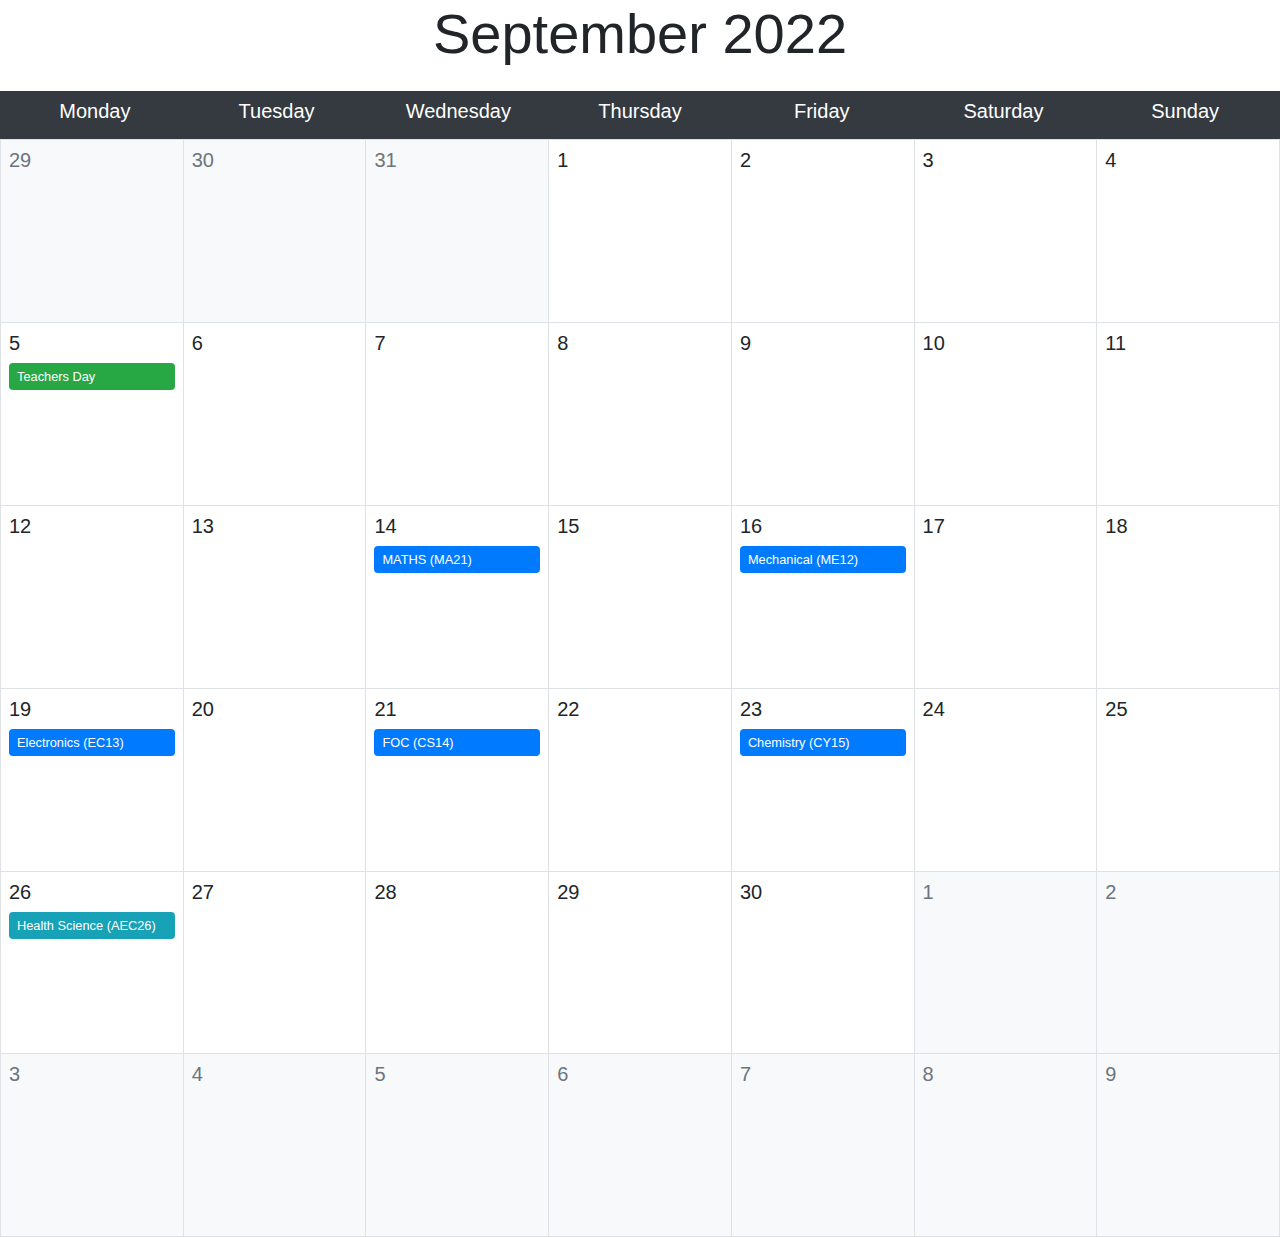
<file: index.html>
<!DOCTYPE html>
<html lang="en">

<head>
  <meta charset="UTF-8">
  <title>Event Calendar</title>
  <link rel='stylesheet' href='https://cdnjs.cloudflare.com/ajax/libs/twitter-bootstrap/4.0.0-beta/css/bootstrap.min.css'>
  <link rel="stylesheet" href="new/style.css">

</head>

<body>
  <!-- partial:index.partial.html -->
  <div class="container-fluid">
    <header>
      <h4 class="display-4 mb-4 text-center"><b>September 2022</b></h4>
      <div class="row d-none d-sm-flex p-1 bg-dark text-white">
        <h5 class="col-sm p-1 text-center">Monday</h5>
        <h5 class="col-sm p-1 text-center">Tuesday</h5>
        <h5 class="col-sm p-1 text-center">Wednesday</h5>
        <h5 class="col-sm p-1 text-center">Thursday</h5>
        <h5 class="col-sm p-1 text-center">Friday</h5>
        <h5 class="col-sm p-1 text-center">Saturday</h5>
        <h5 class="col-sm p-1 text-center">Sunday</h5>
      </div>
    </header>
    <div class="row border border-right-0 border-bottom-0">
      <div class="day col-sm p-2 border border-left-0 border-top-0 text-truncate d-none d-sm-inline-block bg-light text-muted">
        <h5 class="row align-items-center">
          <span class="date col-1">29</span>
          <small class="col d-sm-none text-center text-muted">Sunday</small>
          <span class="col-1"></span>
        </h5>
        <p class="d-sm-none">something</p>
      </div>
      <div class="day col-sm p-2 border border-left-0 border-top-0 text-truncate d-none d-sm-inline-block bg-light text-muted">
        <h5 class="row align-items-center">
          <span class="date col-1">30</span>
          <small class="col d-sm-none text-center text-muted">Monday</small>
          <span class="col-1"></span>
        </h5>
        <p class="d-sm-none">No events</p>
      </div>
      <div class="day col-sm p-2 border border-left-0 border-top-0 text-truncate d-none d-sm-inline-block bg-light text-muted">
        <h5 class="row align-items-center">
          <span class="date col-1">31</span>
          <small class="col d-sm-none text-center text-muted">Tuesday</small>
          <span class="col-1"></span>
        </h5>
        <p class="d-sm-none">No events</p>
      </div>
      <div class="day col-sm p-2 border border-left-0 border-top-0 text-truncate ">
        <h5 class="row align-items-center">
          <span class="date col-1">1</span>
          <small class="col d-sm-none text-center text-muted">Thursday</small>
          <span class="col-1"></span>
        </h5>
        <p class="d-sm-none">No events</p>
      </div>
      <div class="day col-sm p-2 border border-left-0 border-top-0 text-truncate ">
        <h5 class="row align-items-center">
          <span class="date col-1">2</span>
          <small class="col d-sm-none text-center text-muted">Friday</small>
          <span class="col-1"></span>
        </h5>
        <p class="d-sm-none">No events</p>
      </div>
      <div class="day col-sm p-2 border border-left-0 border-top-0 text-truncate ">
        <h5 class="row align-items-center">
          <span class="date col-1">3</span>
          <small class="col d-sm-none text-center text-muted">Saturday</small>
          <span class="col-1"></span>
        </h5>
        <p class="d-sm-none">No events</p>
      </div>
      <div class="day col-sm p-2 border border-left-0 border-top-0 text-truncate ">
        <h5 class="row align-items-center">
          <span class="date col-1">4</span>
          <small class="col d-sm-none text-center text-muted">Sunday</small>
          <span class="col-1"></span>
        </h5>
        <p class="d-sm-none">No events</p>
      </div>
      <div class="w-100"></div>
      <div class="day col-sm p-2 border border-left-0 border-top-0 text-truncate ">
        <h5 class="row align-items-center">
          <span class="date col-1">5</span>
          <small class="col d-sm-none text-center text-muted">Monday</small>
          <span class="col-1"></span>
        </h5>
        <a class="event d-block p-1 pl-2 pr-2 mb-1 rounded text-truncate small bg-success text-white" title="Test Event 2">Teachers Day</a>
        <!-- <p class="d-sm-none">No events</p> -->
      </div>
      <div class="day col-sm p-2 border border-left-0 border-top-0 text-truncate ">
        <h5 class="row align-items-center">
          <span class="date col-1">6</span>
          <small class="col d-sm-none text-center text-muted">Tuesday</small>
          <span class="col-1"></span>
        </h5>
        <p class="d-sm-none">No events</p>
      </div>
      <div class="day col-sm p-2 border border-left-0 border-top-0 text-truncate ">
        <h5 class="row align-items-center">
          <span class="date col-1">7</span>
          <small class="col d-sm-none text-center text-muted">Wednesday</small>
          <span class="col-1"></span>
        </h5>
        <p class="d-sm-none">No events</p>
      </div>
      <div class="day col-sm p-2 border border-left-0 border-top-0 text-truncate ">
        <h5 class="row align-items-center">
          <span class="date col-1">8</span>
          <small class="col d-sm-none text-center text-muted">Thursday</small>
          <span class="col-1"></span>
        </h5>
        <p class="d-sm-none">No events</p>
        <!-- <a class="event d-block p-1 pl-2 pr-2 mb-1 rounded text-truncate small bg-success text-white" title="Test Event 2">Test Event 2</a> -->
        <!-- <a class="event d-block p-1 pl-2 pr-2 mb-1 rounded text-truncate small bg-danger text-white" title="Test Event 3">Test Event 3</a> -->
      </div>
      <div class="day col-sm p-2 border border-left-0 border-top-0 text-truncate ">
        <h5 class="row align-items-center">
          <span class="date col-1">9</span>
          <small class="col d-sm-none text-center text-muted">Friday</small>
          <span class="col-1"></span>
        </h5>
        <p class="d-sm-none">No events</p>
      </div>

      <div class="day col-sm p-2 border border-left-0 border-top-0 text-truncate ">
        <h5 class="row align-items-center">
          <span class="date col-1">10</span>
          <small class="col d-sm-none text-center text-muted">Saturday</small>
          <span class="col-1"></span>
        </h5>
        <p class="d-sm-none">No events</p>
      </div>

      <div class="day col-sm p-2 border border-left-0 border-top-0 text-truncate ">
        <h5 class="row align-items-center">
          <span class="date col-1">11</span>
          <small class="col d-sm-none text-center text-muted">Sunday</small>
          <span class="col-1"></span>
        </h5>
        <p class="d-sm-none">No events</p>
      </div>

      <div class="w-100"></div>
      <div class="day col-sm p-2 border border-left-0 border-top-0 text-truncate ">
        <h5 class="row align-items-center">
          <span class="date col-1">12</span>
          <small class="col d-sm-none text-center text-muted">Monday</small>
          <span class="col-1"></span>
        </h5>
        <p class="d-sm-none">No events</p>
      </div>

      <div class="day col-sm p-2 border border-left-0 border-top-0 text-truncate ">
        <h5 class="row align-items-center">
          <span class="date col-1">13</span>
          <small class="col d-sm-none text-center text-muted">Tuesday</small>
          <span class="col-1"></span>
        </h5>
        <p class="d-sm-none">No events</p>
      </div>

      <div class="day col-sm p-2 border border-left-0 border-top-0 text-truncate ">
        <h5 class="row align-items-center">
          <span class="date col-1">14</span>
          <small class="col d-sm-none text-center text-muted">Wednesday</small>
          <span class="col-1"></span>
        </h5>
        <a class="event d-block p-1 pl-2 pr-2 mb-1 rounded text-truncate small bg-primary text-white" title="Test Event 1">MATHS (MA21)</a>
        <!-- <p class="d-sm-none">No events</p> -->
      </div>

      <div class="day col-sm p-2 border border-left-0 border-top-0 text-truncate ">
        <h5 class="row align-items-center">
          <span class="date col-1">15</span>
          <small class="col d-sm-none text-center text-muted">Thursday</small>
          <span class="col-1"></span>
        </h5>
        <p class="d-sm-none">No events</p>
      </div>
      <div class="day col-sm p-2 border border-left-0 border-top-0 text-truncate ">
        <h5 class="row align-items-center">
          <span class="date col-1">16</span>
          <small class="col d-sm-none text-center text-muted">Friday</small>
          <span class="col-1"></span>
        </h5>
        <a class="event d-block p-1 pl-2 pr-2 mb-1 rounded text-truncate small bg-primary text-white" title="Test Event 1">Mechanical (ME12)</a>
        <!-- <p class="d-sm-none">No events</p> -->
      </div>
      <div class="day col-sm p-2 border border-left-0 border-top-0 text-truncate ">
        <h5 class="row align-items-center">
          <span class="date col-1">17</span>
          <small class="col d-sm-none text-center text-muted">Saturday</small>
          <span class="col-1"></span>
        </h5>
        <p class="d-sm-none">No events</p>
      </div>
      <div class="day col-sm p-2 border border-left-0 border-top-0 text-truncate ">
        <h5 class="row align-items-center">
          <span class="date col-1">18</span>
          <small class="col d-sm-none text-center text-muted">Sunday</small>
          <span class="col-1"></span>
        </h5>
        <p class="d-sm-none">No events</p>
      </div>
      <div class="w-100"></div>
      <div class="day col-sm p-2 border border-left-0 border-top-0 text-truncate ">
        <h5 class="row align-items-center">
          <span class="date col-1">19</span>
          <small class="col d-sm-none text-center text-muted">Monday</small>
          <span class="col-1"></span>
        </h5>
        <a class="event d-block p-1 pl-2 pr-2 mb-1 rounded text-truncate small bg-primary text-white" title="Test Event 1">Electronics (EC13)</a>

        <!-- <p class="d-sm-none">No events</p> -->
      </div>
      <div class="day col-sm p-2 border border-left-0 border-top-0 text-truncate ">
        <h5 class="row align-items-center">
          <span class="date col-1">20</span>
          <small class="col d-sm-none text-center text-muted">Tuesday</small>
          <span class="col-1"></span>
        </h5>
        <p class="d-sm-none">No events</p>

        <!-- <a class="event d-block p-1 pl-2 pr-2 mb-1 rounded text-truncate small bg-primary text-white" title="Test Event with Super Duper Really Long Title">Test Event with Super Duper Really Long Title</a> -->
      </div>
      <div class="day col-sm p-2 border border-left-0 border-top-0 text-truncate ">
        <h5 class="row align-items-center">
          <span class="date col-1">21</span>
          <small class="col d-sm-none text-center text-muted">Wednesday</small>
          <span class="col-1"></span>
        </h5>
        <a class="event d-block p-1 pl-2 pr-2 mb-1 rounded text-truncate small bg-primary text-white" title="Test Event 1">FOC (CS14)</a>

        <!-- <p class="d-sm-none">No events</p> -->
      </div>
      <div class="day col-sm p-2 border border-left-0 border-top-0 text-truncate ">
        <h5 class="row align-items-center">
          <span class="date col-1">22</span>
          <small class="col d-sm-none text-center text-muted">Thursday</small>
          <span class="col-1"></span>
        </h5>
        <p class="d-sm-none">No events</p>
      </div>
      <div class="day col-sm p-2 border border-left-0 border-top-0 text-truncate ">
        <h5 class="row align-items-center">
          <span class="date col-1">23</span>
          <small class="col d-sm-none text-center text-muted">Friday</small>
          <span class="col-1"></span>
        </h5>
        <a class="event d-block p-1 pl-2 pr-2 mb-1 rounded text-truncate small bg-primary text-white" title="Test Event 1">Chemistry (CY15)</a>

        <!-- <p class="d-sm-none">No events</p> -->
      </div>
      <div class="day col-sm p-2 border border-left-0 border-top-0 text-truncate ">
        <h5 class="row align-items-center">
          <span class="date col-1">24</span>
          <small class="col d-sm-none text-center text-muted">Saturday</small>
          <span class="col-1"></span>
        </h5>
        <p class="d-sm-none">No events</p>
      </div>
      <div class="day col-sm p-2 border border-left-0 border-top-0 text-truncate ">
        <h5 class="row align-items-center">
          <span class="date col-1">25</span>
          <small class="col d-sm-none text-center text-muted">Sunday</small>
          <span class="col-1"></span>
        </h5>
        <p class="d-sm-none">No events</p>
      </div>
      <div class="w-100"></div>
      <div class="day col-sm p-2 border border-left-0 border-top-0 text-truncate ">
        <h5 class="row align-items-center">
          <span class="date col-1">26</span>
          <small class="col d-sm-none text-center text-muted">Monday</small>
          <span class="col-1"></span>
        </h5>
        <a class="event d-block p-1 pl-2 pr-2 mb-1 rounded text-truncate small bg-info text-white" title="Test Event 1">Health Science (AEC26)</a>

        <!-- <p class="d-sm-none">No events</p> -->
      </div>
      <div class="day col-sm p-2 border border-left-0 border-top-0 text-truncate ">
        <h5 class="row align-items-center">
          <span class="date col-1">27</span>
          <small class="col d-sm-none text-center text-muted">Tuesday</small>
          <span class="col-1"></span>
        </h5>
        <p class="d-sm-none">No events</p>
      </div>
      <div class="day col-sm p-2 border border-left-0 border-top-0 text-truncate ">
        <h5 class="row align-items-center">
          <span class="date col-1">28</span>
          <small class="col d-sm-none text-center text-muted">Wednesday</small>
          <span class="col-1"></span>
        </h5>
        <p class="d-sm-none">No events</p>
      </div>
      <div class="day col-sm p-2 border border-left-0 border-top-0 text-truncate ">
        <h5 class="row align-items-center">
          <span class="date col-1">29</span>
          <small class="col d-sm-none text-center text-muted">Thursday</small>
          <span class="col-1"></span>
        </h5>
        <p class="d-sm-none">No events</p>
      </div>
      <div class="day col-sm p-2 border border-left-0 border-top-0 text-truncate ">
        <h5 class="row align-items-center">
          <span class="date col-1">30</span>
          <small class="col d-sm-none text-center text-muted">Friday</small>
          <span class="col-1"></span>
        </h5>
        <p class="d-sm-none">No events</p>
      </div>
      <div class="day col-sm p-2 border border-left-0 border-top-0 text-truncate d-none d-sm-inline-block bg-light text-muted">
        <h5 class="row align-items-center">
          <span class="date col-1">1</span>
          <small class="col d-sm-none text-center text-muted">Saturday</small>
          <span class="col-1"></span>
        </h5>
        <p class="d-sm-none">No events</p>
      </div>
      <div class="day col-sm p-2 border border-left-0 border-top-0 text-truncate d-none d-sm-inline-block bg-light text-muted">
        <h5 class="row align-items-center">
          <span class="date col-1">2</span>
          <small class="col d-sm-none text-center text-muted">Sunday</small>
          <span class="col-1"></span>
        </h5>
        <p class="d-sm-none">No events</p>
      </div>
      <div class="w-100"></div>
      <div class="day col-sm p-2 border border-left-0 border-top-0 text-truncate d-none d-sm-inline-block bg-light text-muted">
        <h5 class="row align-items-center">
          <span class="date col-1">3</span>
          <small class="col d-sm-none text-center text-muted">Monday</small>
          <span class="col-1"></span>
        </h5>
        <p class="d-sm-none">No events</p>
      </div>
      <div class="day col-sm p-2 border border-left-0 border-top-0 text-truncate d-none d-sm-inline-block bg-light text-muted">
        <h5 class="row align-items-center">
          <span class="date col-1">4</span>
          <small class="col d-sm-none text-center text-muted">Tuesday</small>
          <span class="col-1"></span>
        </h5>
        <p class="d-sm-none">No events</p>
      </div>
      <div class="day col-sm p-2 border border-left-0 border-top-0 text-truncate d-none d-sm-inline-block bg-light text-muted">
        <h5 class="row align-items-center">
          <span class="date col-1">5</span>
          <small class="col d-sm-none text-center text-muted">Wednesday</small>
          <span class="col-1"></span>
        </h5>
        <p class="d-sm-none">No events</p>
      </div>
      <div class="day col-sm p-2 border border-left-0 border-top-0 text-truncate d-none d-sm-inline-block bg-light text-muted">
        <h5 class="row align-items-center">
          <span class="date col-1">6</span>
          <small class="col d-sm-none text-center text-muted">Thursday</small>
          <span class="col-1"></span>
        </h5>
        <p class="d-sm-none">No events</p>
      </div>
      <div class="day col-sm p-2 border border-left-0 border-top-0 text-truncate d-none d-sm-inline-block bg-light text-muted">
        <h5 class="row align-items-center">
          <span class="date col-1">7</span>
          <small class="col d-sm-none text-center text-muted">Friday</small>
          <span class="col-1"></span>
        </h5>
        <p class="d-sm-none">No events</p>
      </div>
      <div class="day col-sm p-2 border border-left-0 border-top-0 text-truncate d-none d-sm-inline-block bg-light text-muted">
        <h5 class="row align-items-center">
          <span class="date col-1">8</span>
          <small class="col d-sm-none text-center text-muted">Saturday</small>
          <span class="col-1"></span>
        </h5>
        <p class="d-sm-none">No events</p>
      </div>
      <div class="day col-sm p-2 border border-left-0 border-top-0 text-truncate d-none d-sm-inline-block bg-light text-muted">
        <h5 class="row align-items-center">
          <span class="date col-1">9</span>
          <small class="col d-sm-none text-center text-muted">Sunday</small>
          <span class="col-1"></span>
        </h5>
        <p class="d-sm-none">No events</p>
      </div>
    </div>
  </div>
  <!-- partial -->

</body>

</html>
</file>
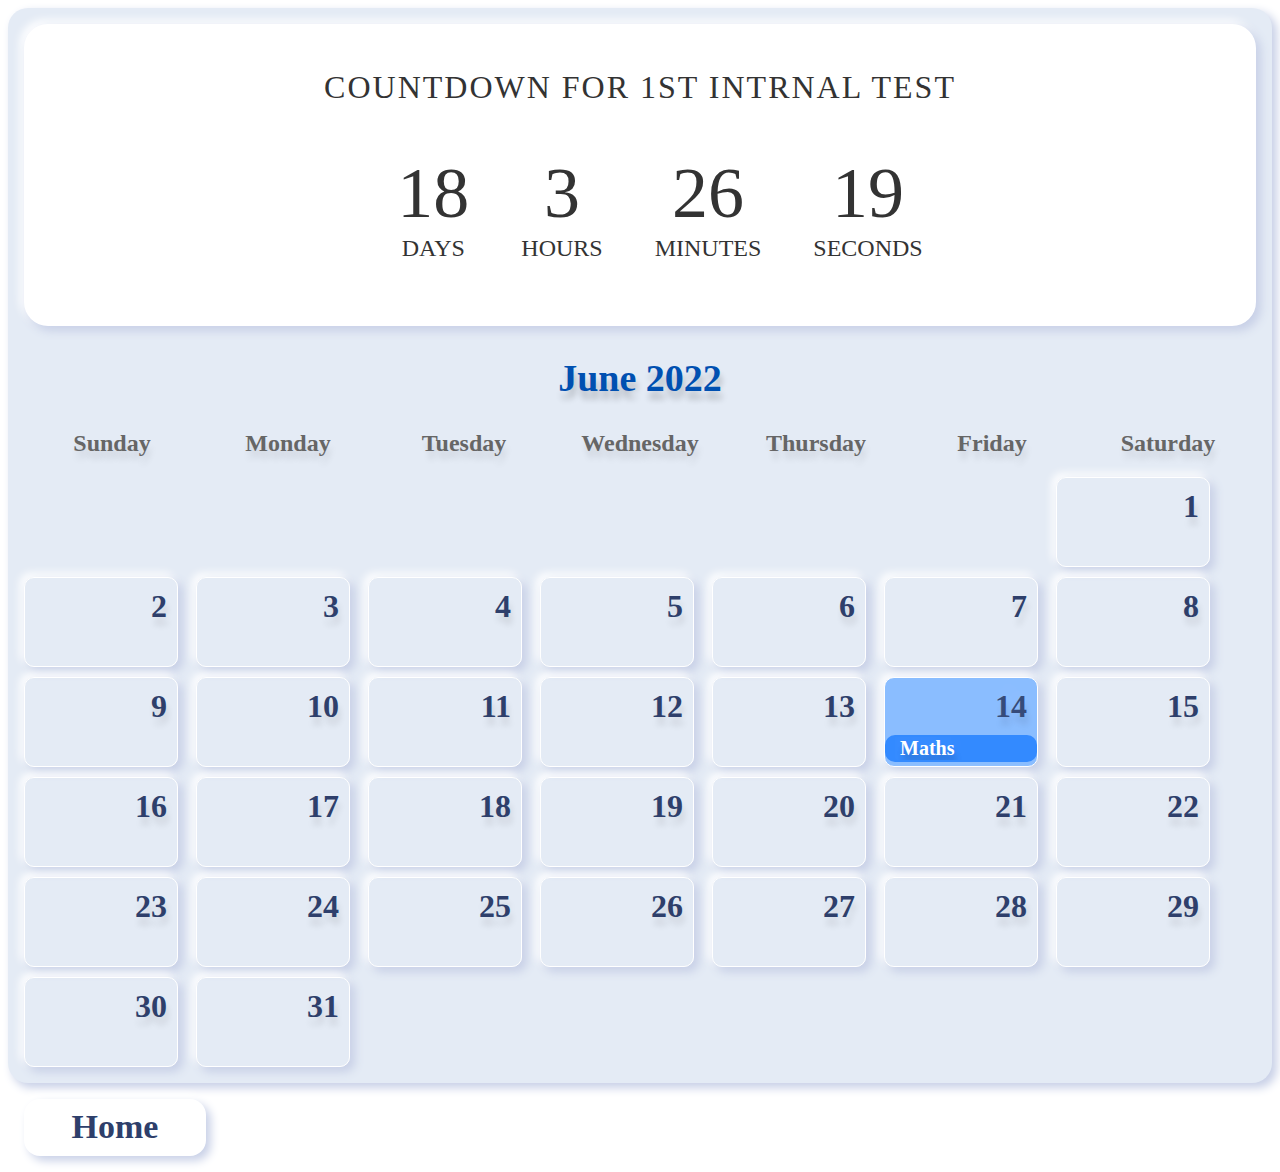
<file: index1.html>
<!DOCTYPE html>
<html lang="en">

<head>
  <meta charset="UTF-8">
  <title>MSRIT | Event Calender</title>
  <link rel="stylesheet" href="style.css">

</head>

<body>
  <!-- partial:index.partial.html -->
  <div class="calander-container ">
    <div class="container">
      <h1 id="headline">Countdown For 1st Intrnal Test</h1>
      <div id="countdown">
        <ul>
          <li><span id="days"></span>days</li>
          <li><span id="hours"></span>Hours</li>
          <li><span id="minutes"></span>Minutes</li>
          <li><span id="seconds"></span>Seconds</li>
        </ul>
      </div>
      <div id="content" class="emoji">
        <span></span>
        <span></span>
        <span></span>
      </div>
    </div>
    <div class="calander-nav">
      <!-- <button class="prev-month"><span class="left-arrow"></span></button> -->
      <span class="current-month">June 2022</span>
      <!-- <button class="next-month"><span class="right-arrow"></span></button> -->
    </div>
    <div class="calander-head">
      <div class="head-col">Sunday</div>
      <div class="head-col">Monday</div>
      <div class="head-col">Tuesday</div>
      <div class="head-col">Wednesday</div>
      <div class="head-col">Thursday</div>
      <div class="head-col">Friday</div>
      <div class="head-col">Saturday</div>
    </div>
    <div class="calander-body">
      <div class="col ">
        <div class="date">1</div>
      </div>
      <div class="col">
        <div class="date">2</div>
      </div>
      <div class="col">
        <div class="date">1</div>
      </div>
      <div class="col">
        <div class="date">4</div>
      </div>
      <div class="col">
        <div class="date">5</div>
      </div>
      <div class="col">
        <div class="date">6</div>
      </div>
      <div class="col">
        <div class="date">7</div>
      </div>
      <div class="col">
        <div class="date">8</div>
      </div>
      <div class="col">
        <div class="date">8</div>
      </div>
      <div class="col">
        <div class="date">8</div>
      </div>
      <div class="col">
        <div class="date">8</div>
      </div>
      <div class="col">
        <div class="date">8</div>
      </div>
      <div class="col">
        <div class="date">8</div>
      </div>
      <div class="col">
        <div class="date">8</div>
      </div>
      <div class="col">
        <div class="date">8</div>
      </div>
      <div class="col">
        <div class="date">8</div>
      </div>
      <div class="col ">
        <div class="date">8</div>
      </div>
      <div class="col ">
        <div class="date">8</div>
      </div>
      <div class="col ">
        <div class="date">8</div>
      </div>
      <div class="col ">
        <div class="date">8</div>
      </div>
      <div class="col ">
        <div class="date">8</div>
      </div>
      <div class="col ">
        <div class="date">8</div>
      </div>
      <div class="col ">
        <div class="date">8</div>
      </div>
      <div class="col ">
        <div class="date">8</div>
      </div>
      <div class="col ">
        <div class="date">8</div>
      </div>
      <div class="col ">
        <div class="date">8</div>
      </div>
      <div class="col ">
        <div class="date">8</div>
      </div>
      <div class="col ">
        <div class="date">8</div>
      </div>
      <div class="col ">
        <div class="date">8</div>
      </div>
      <div class="col ">
        <div class="date">8</div>
      </div>
      <div class="col ">
        <div class="date">8</div>
      </div>
      <div class="col ">
        <div class="date">8</div>
      </div>
      <div class="col ">
        <div class="date">8</div>
      </div>
      <div class="col">
        <div class="date">8</div>
      </div>
      <div class="col">
        <div class="date">8</div>
      </div>
      <div class="col">
        <div class="date">8</div>
      </div>
      <div class="col">
        <div class="date">8</div>
      </div>
    </div>
  </div>

  <div class="btnh"><a href="https://msrit.ml" target="_blank" class="btn">
      Home
    </a>
  </div>
  <footer>
    <div class="section-footing">
      <a href="https://myselfshravan.github.io/" target="_blank" class="main-team-subheading1">WebPage
        Made by <p class="main-team-subheading2">Shravan 🚀</p></a>
    </div>
  </footer>



  <template id="eventTemplate">
    <div class="event" onclick="showPopUp(this,event)">
      <p class="event-text"></p>
    </div>
  </template>



  <div id="pop-up" class="event-popover">
    <span class="duration"></span>
    <p class="event-name"></p>
    <button class="primary" id="unlock" onclick="removeEvent(this)">Its My Birthday!</button>
  </div>
  <!-- partial -->
  <script src="script.js"></script>
  <script src="countdown.js"></script>

</body>

</html>
</file>
<file: new/style.css>
@media (max-width: 575px) {
  .display-4 {
    font-size: 1.5rem;
  }
  .day h5 {
    background-color: #f8f9fa;
    padding: 3px 5px 5px;
    margin: -8px -8px 8px -8px;
  }
  .date {
    padding-left: 4px;
  }
}

@media (min-width: 576px) {
  .day {
    height: 14.2857vw;
  }
}
</file>
<file: style.css>
html {
  font-family: Quicksand;
}
body {
  display: block;
  margin-top: 8px;
  margin-right: 8px;
  margin-bottom: 8px;
  margin-left: 8px;
}
div {
  box-sizing: border-box;
}

.calander-nav {
  text-align: center;
  padding: 30px 0;
}
.calander-nav .current-month {
  font-size: 38px;
  font-weight: 700;
  color: #0050b1;
  margin: 0px 10px;
  display: inline-block;
  text-shadow: 2px 8px 6px rgb(0 0 0 / 20%),
    0px -5px 35px rgb(255 255 255 / 30%);
}

.calander-container {
  width: fit-content;
  /* max-width: 700px; */
  margin: 0px;
  padding: 1rem;
  background-color: #e4ebf5;
  position: relative;
  display: inline-block;
  border-radius: 20px;
  align-items: center;
  box-shadow: 0.3rem 0.3rem 0.6rem var(--greyLight-2),
    -0.2rem -0.2rem 0.5rem var(--white);
}

.calander-head {
  display: flex;
}
.calander-head .head-col {
  flex-basis: calc(100% / 7);
  color: hsl(0, 0%, 40%);
  text-align: center;
  font-size: 24px;
  font-weight: 700;
  text-shadow: 2px 8px 6px rgb(0 0 0 / 10%),
    0px -5px 35px rgb(255 255 255 / 30%);
}

.calander-body {
  /* padding-left: 5rem; */
  margin-top: 20px;
  display: flex;
  row-gap: 10px;
  column-gap: 18px;
  flex-wrap: wrap;
  /* box-shadow: 0.3rem 0.3rem 0.6rem var(--greyLight-2),
    -0.2rem -0.2rem 0.5rem var(--white); */
}

:root {
  --smaller: 0.75;
  --primary-light: #8abdff;
  --primary: #6d5dfc;
  --primary-dark: #5b0eeb;
  --white: #ffffff;
  --greyLight-1: #e4ebf5;
  --greyLight-2: #c8d0e7;
  --greyLight-3: #bec8e4;
  --greyDark: hsl(223, 40%, 30%);
}
.calander-body .col {
  border-radius: 10px;

  flex-basis: calc(100% / 8);
  height: 90px;
  border: 1px solid #ffffff;
  padding: 10px;
  position: relative;
  box-shadow: 0.3rem 0.3rem 0.6rem var(--greyLight-2),
    -0.2rem -0.2rem 0.5rem var(--white);
}
.calander-body .col .date {
  font-size: 32px;
  text-shadow: 2px 8px 6px rgb(0 0 0 / 10%),
    0px -5px 35px rgb(255 255 255 / 30%);
  text-align: right;
  /* color: #556270; */
  color: var(--greyDark);
  font-weight: 600;
}

.col.blocked {
  background-color: var(--primary-light);
}
.col.blocked .date {
  opacity: 0.9;
}

.event {
  display: inline-block;
  background: #338aff;
  cursor: context-menu;
  color: white;
  font-size: 12px;
  padding-top: 2px;
  padding-right: 10px;
  padding-bottom: 2px;
  padding-left: 10px;
  border-radius: 10px;
  position: absolute;
  white-space: nowrap;
  /* height: 20px; */
  z-index: 2;
  margin-top: 10px;
  left: 0;
}
.event.open-end {
  border-radius: 20px 0 0 20px;
}
.event.open-start {
  border-radius: 0px 20px 20px 0px;
}
.event.airbnb {
  height: 10px;
  background: #ff5a5e;
  margin-left: 0;
  margin-right: 0;
  cursor: auto;
}
.event.airbnb:before {
  content: "";
  height: 20px;
  width: 20px;
  border-radius: 15px;
  background-color: #ff5a5e;
  display: inline-block;
  position: absolute;
  top: -5px;
  left: 0px;
  background-image: url("https://novobrief.com/wp-content/uploads/2014/11/airbnb-logo.png");
  background-size: cover;
}
.event.airbnb:after {
  content: "";
  height: 20px;
  width: 20px;
  border-radius: 15px;
  background-color: #ff5a5e;
  display: inline-block;
  position: absolute;
  top: -5px;
  right: 0px;
  background-image: url("https://novobrief.com/wp-content/uploads/2014/11/airbnb-logo.png");
  background-size: cover;
}
.event.booking-com {
  height: 10px;
  background: #1470dc;
  margin-left: 0;
  margin-right: 0;
  cursor: auto;
}
.event.booking-com:before {
  content: "";
  height: 20px;
  width: 20px;
  border-radius: 15px;
  background-color: #1470dc;
  display: inline-block;
  position: absolute;
  top: -5px;
  left: 0px;
  background-image: url("http://media-assets-02.thedrum.com/cache/images/thedrum-prod/public-news-tmp-85019-booking--default--300.png");
  background-size: cover;
}
.event.booking-com:after {
  content: "";
  height: 20px;
  width: 20px;
  border-radius: 15px;
  background-color: #1470dc;
  display: inline-block;
  position: absolute;
  top: -5px;
  right: 0px;
  background-image: url("http://media-assets-02.thedrum.com/cache/images/thedrum-prod/public-news-tmp-85019-booking--default--300.png");
  background-size: cover;
}

.blocked.booked {
  background: #f2f8eb;
}

.event-text {
  padding-top: 0px;
  padding-right: 5px;
  padding-left: 5px;
  font-size: 20px;
  font-weight: 600;
  margin-top: 0px;
  margin-right: 0px;
  margin-bottom: 0px;
  margin-left: 0px;
  text-overflow: ellipsis;
  overflow: hidden;
  z-index: 3;
  text-shadow: 2px 8px 6px rgb(0 0 0 / 20%),
    0px -5px 35px rgb(255 255 255 / 30%);
}

.event-popover {
  padding: 20px;
  background: white;
  z-index: 5;
  width: 200px;
  display: inline-block;
  position: absolute;
  box-shadow: 0 0px 4px 0 rgba(0, 0, 0, 0.29);
  border: 1px solid #dbdbdb;
  transition: all 0.3s ease;
  animation: slideUp 0.3s 1;
}
.event-popover .duration {
  font-size: 13px;
  color: grey;
}
.event-popover .event-name {
  font-size: 14px;
  font-weight: 600;
  margin-top: 5px;
}
.event-popover.left:after {
  content: "";
  height: 20px;
  width: 20px;
  position: absolute;
  background: white;
  transform: rotate(45deg);
  top: -11px;
  left: 20px;
  border-left: 1px solid #dbdbdb;
  border-top: 1px solid #dbdbdb;
}
.event-popover.right:after {
  content: "";
  height: 20px;
  width: 20px;
  position: absolute;
  background: white;
  transform: rotate(45deg);
  top: -11px;
  right: 20px;
  border-left: 1px solid #dbdbdb;
  border-top: 1px solid #dbdbdb;
}
.event-popover .primary {
  background: #32c11c;
  color: white;
  height: 32px;
  font-size: 14px;
  border: 0;
  border-radius: 2px;
  width: 100%;
  padding: 0 20px;
}

#pop-up {
  display: none;
}

@keyframes slideUp {
  0% {
    transform: translateY(30px);
    opacity: 0;
  }
}

.section-footing {
  border-top: #0d1013 1px solid;
  padding-bottom: 20px;
  padding-top: 20px;
  text-align: center;
}
.section-footing {
  margin-top: 4rem;
  left: 0;
  /* bottom: 0; */
  width: 100%;
  border-top: #0d1013 1px solid;
  padding-bottom: 20px;
  padding-top: 20px;
  text-align: center;
  position: fixed;
}
.main-team-subheading1 {
  text-align: center;
  width: 100%;
  font-size: 24px;
  font-weight: 500;
  padding-top: 1rem;
  line-height: 1px;
  margin-bottom: 5px;
  letter-spacing: 1px;
  text-decoration: none;
  color: hsl(0, 0%, 40%);
}
.main-team-subheading2 {
  text-align: center;
  width: 100%;
  font-size: 28px;
  font-weight: 500;
  padding-top: 0.5rem;
  line-height: 1px;
  margin-bottom: 5px;
  letter-spacing: 1px;
  /* text-decoration: none; */
  color: hsl(0, 0%, 40%);
}
.section-footing :hover {
  color: var(--primary-dark);
}

.container {
  color: #333;
  background-color: #fff;
  box-shadow: 0.3rem 0.3rem 0.6rem var(--greyLight-2),
    -0.2rem -0.2rem 0.5rem var(--white);
  border-radius: 1.5rem;
  padding: 1.5rem;
  margin: 0 auto;
  text-align: center;
}

h1 {
  font-weight: normal;
  letter-spacing: 0.125rem;
  text-transform: uppercase;
}

li {
  display: inline-block;
  font-size: 1.5em;
  list-style-type: none;
  padding: 1em;
  text-transform: uppercase;
}

li span {
  display: block;
  font-size: 4.5rem;
}

.emoji {
  display: none;
  padding: 1rem;
}

.emoji span {
  font-size: 4rem;
  padding: 0 0.5rem;
}

@media all and (max-width: 768px) {
  h1 {
    font-size: calc(1.5rem * var(--smaller));
  }

  li {
    font-size: calc(1.125rem * var(--smaller));
  }

  li span {
    font-size: calc(3.375rem * var(--smaller));
  }
}

.btn {
  text-decoration: none;
  display: block;
  width: 150px;
  position: relative;
  text-align: center;
  font-weight: 600;
  color: var(--greyDark);
  margin: 16px;
  padding: 0.6rem 1rem;
  font-size: 34px;
  /* box-shadow: var(--shadow-white-3); */
  border-radius: 1rem;
  box-shadow: 0.3rem 0.3rem 0.6rem var(--greyLight-2),
    -0.2rem -0.2rem 0.5rem var(--white);
  display: flex;
  align-items: center;
  justify-content: center;
  cursor: pointer;
  transition: 0.3s ease;
}
.a {
  text-decoration: none;
}
.btnh{
  text-decoration: none;
  display: block;
   
}
.btnh :hover {
  text-decoration: none;
  color: var(--first-color);
  background: -webkit-linear-gradient(#00c6ff, #0072ff);
  -webkit-background-clip: text;
  background-clip: text;
  -webkit-text-fill-color: transparent;
}
</file>
